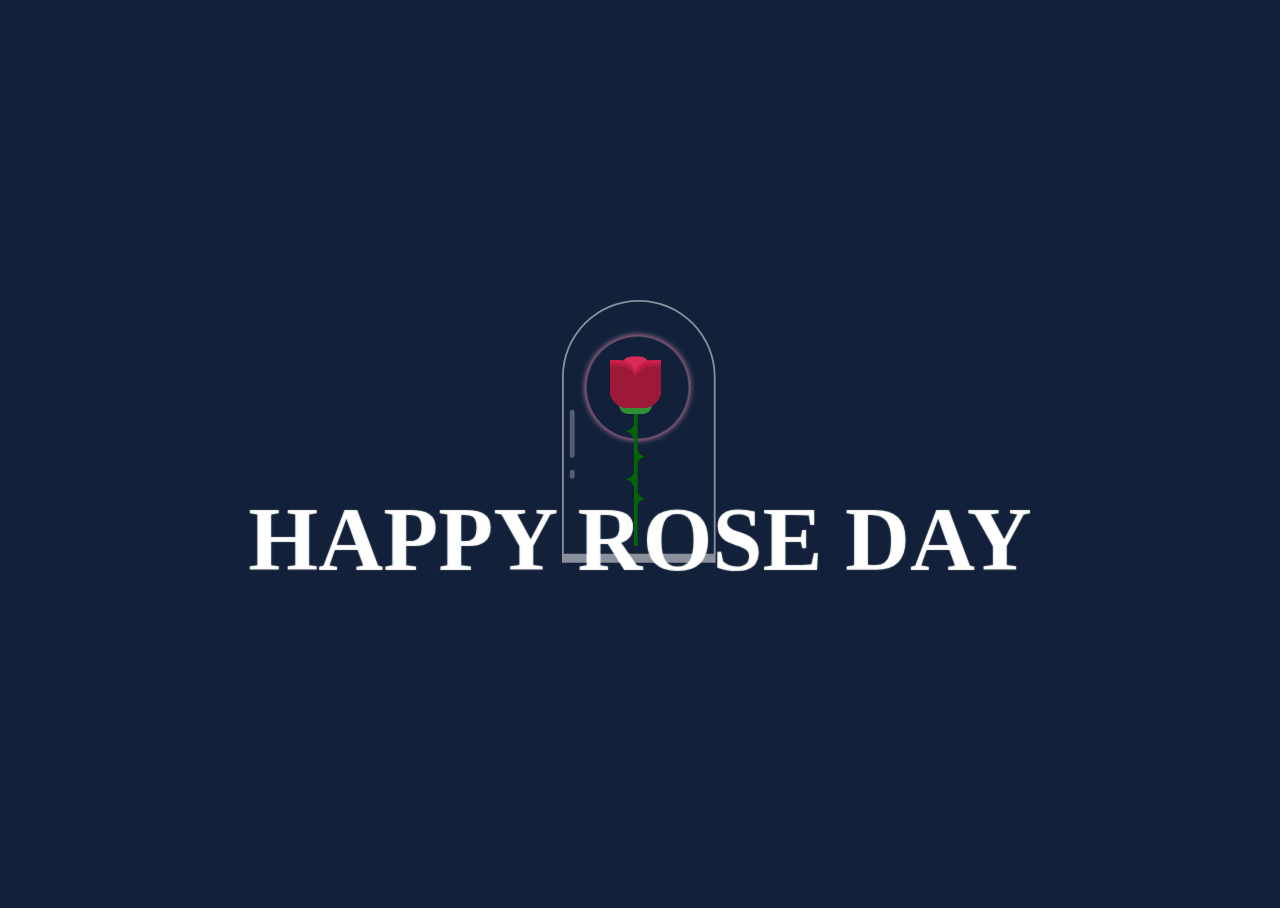
<file: Rose Day/index.html>
<!DOCTYPE html>
<html lang="en">
<head>
    <meta charset="UTF-8">
    <meta name="viewport" content="width=device-width, initial-scale=1.0">
    <title>Document</title>
    <link rel="stylesheet" href="style.css">
</head>
<body>
    <div class="container">
        <div class="glass"></div>
        <div class="thorns">
          <div></div>
          <div></div>
          <div></div>
          <div></div>
        </div>
        <div class="glow"></div>
        <div class="rose-leaves">
          <div></div>
          <div></div>
        </div>
        <div class="rose-petals">
          <div></div>
          <div></div>
          <div></div>
          <div></div>
          <div></div>
          <div></div>
          <div></div>
        </div>
        <div class="sparkles">
          <div></div>
          <div></div>
          <div></div>
          <div></div>
          <div></div>
          <div></div>
          <div></div>
          <div></div>
          <div></div>
          <div></div>
        </div>
      </div>
      
      <!---Text Animation-->
      
      <div class="sp-container">
        <div class="sp-content">
          <div class="sp-globe"></div>
          <h2 class="frame-1">Yaadon Ki Barsaat Liye</h2>
          <h2 class="frame-2">Duaaon Ki Sogat Liye</h2>
          <h2 class="frame-3">Dil Ki Gahrayee Se</h2>
          <h2 class="frame-4">Aap Ke Liye Shrif Teen Lafz</h2>
          <h2 class="frame-5">
            <span>HAPPY</span>
            <span>ROSE</span>
            <span>DAY</span>
          </h2>
        </div>
      </div>
</body>
</html>
</file>
<file: Rose Day/style.css>
html, body {
    height: 100%;
    width: 100%;
    background: #122139;
    overflow: hidden;
  }
  .container {
    width: 100px;
    height: 300px;
    position: absolute;
    left: 0;
    right: 0;
    top: 0;
    bottom: 0;
    margin: auto;
    -moz-transform: scale(0.6);
    -ms-transform: scale(0.6);
    -webkit-transform: scale(0.6);
    transform: scale(0.6);
  }
  .container div {
    position: absolute;
  }
  .container .glass {
    height: 420px;
    width: 250px;
    border: 3px solid rgba(255, 255, 255, 0.5);
    -moz-border-radius: 300px 300px 0px 0px;
    -webkit-border-radius: 300px;
    border-radius: 300px 300px 0px 0px;
    left: -80px;
    top: -100px;
    border-bottom: 15px solid rgba(255, 255, 255, 0.5);
  }
  .container .glass:after {
    width: 8px;
    background: rgba(255, 255, 255, 0.28);
    content: '';
    position: absolute;
    height: 80px;
    top: 430px;
    border-radius: 100px;
    left: 10px;
    top: 180px;
  }
  .container .glass:before {
    width: 8px;
    background: rgba(255, 255, 255, 0.28);
    content: '';
    position: absolute;
    height: 15px;
    top: 430px;
    border-radius: 100px;
    left: 10px;
    top: 280px;
  }
  .container .glow {
    position: absolute;
    width: 170px;
    height: 170px;
    -moz-border-radius: 100%;
    -webkit-border-radius: 100%;
    border-radius: 100%;
    border: 1px solid rgba(245, 148, 184, 0.47);
    box-shadow: 0px 0px 10px #f594b8;
    left: -40px;
    top: -40px;
    -moz-transition: all 0.5s ease;
    -o-transition: all 0.5s ease;
    -webkit-transition: all 0.5s ease;
    transition: all 0.5s ease;
    -moz-animation: glowing 2.5s ease-in-out infinite;
    -webkit-animation: glowing 2.5s ease-in-out infinite;
    animation: glowing 2.5s ease-in-out infinite;
  }
  .container .rose-petals > div {
    background: #d52d58;
    width: 45px;
    height: 80px;
    position: absolute;
    -moz-transition: all 0.5s ease-out;
    -o-transition: all 0.5s ease-out;
    -webkit-transition: all 0.5s ease-out;
    transition: all 0.5s ease-out;
  }
  .container .rose-petals > div:nth-child(1) {
    border-radius: 15px;
    left: 20px;
    top: -6px;
    background: #d52d58;
  }
  .container .rose-petals > div:nth-child(2), .container .rose-petals > div:nth-child(4), .container .rose-petals > div:nth-child(6) {
    border-radius: 0px 30px 0px 30px;
    background: #b81b43;
    left: 0;
    transform-origin: bottom right;
  }
  .container .rose-petals > div:nth-child(3), .container .rose-petals > div:nth-child(5), .container .rose-petals > div:nth-child(7) {
    border-radius: 30px 0px 30px 0px;
    left: 40px;
    transform-origin: bottom left;
  }
  .container .rose-petals > div:nth-child(2) {
    -moz-animation: openRose2 3s ease-in-out;
    -webkit-animation: openRose2 3s ease-in-out;
    animation: openRose2 3s ease-in-out;
    -moz-animation-fill-mode: forwards;
    -webkit-animation-fill-mode: forwards;
    animation-fill-mode: forwards;
    z-index: 5;
    background: #9e183a;
    top: 10px;
    height: 70px;
    -moz-animation-delay: 2s;
    -webkit-animation-delay: 2s;
    animation-delay: 2s;
  }
  .container .rose-petals > div:nth-child(3) {
    -moz-animation: openRose3 3s ease-in-out;
    -webkit-animation: openRose3 3s ease-in-out;
    animation: openRose3 3s ease-in-out;
    -moz-animation-fill-mode: forwards;
    -webkit-animation-fill-mode: forwards;
    animation-fill-mode: forwards;
    z-index: 4;
    background: #9e183a;
    top: 10px;
    height: 70px;
    -moz-animation-delay: 2s;
    -webkit-animation-delay: 2s;
    animation-delay: 2s;
  }
  .container .rose-petals > div:nth-child(4) {
    -moz-animation: openRose4 3s ease-in-out;
    -webkit-animation: openRose4 3s ease-in-out;
    animation: openRose4 3s ease-in-out;
    -moz-animation-fill-mode: forwards;
    -webkit-animation-fill-mode: forwards;
    animation-fill-mode: forwards;
    z-index: 3;
    background: #b81b43;
    top: 5px;
    height: 75px;
    -moz-animation-delay: 2s;
    -webkit-animation-delay: 2s;
    animation-delay: 2s;
  }
  .container .rose-petals > div:nth-child(5) {
    -moz-animation: openRose5 3s ease-in-out;
    -webkit-animation: openRose5 3s ease-in-out;
    animation: openRose5 3s ease-in-out;
    -moz-animation-fill-mode: forwards;
    -webkit-animation-fill-mode: forwards;
    animation-fill-mode: forwards;
    z-index: 2;
    background: #b81b43;
    top: 5px;
    height: 75px;
    -moz-animation-delay: 2s;
    -webkit-animation-delay: 2s;
    animation-delay: 2s;
  }
  .container .rose-petals > div:nth-child(6) {
    -moz-animation: openRose6 3s ease-in-out;
    -webkit-animation: openRose6 3s ease-in-out;
    animation: openRose6 3s ease-in-out;
    -moz-animation-fill-mode: forwards;
    -webkit-animation-fill-mode: forwards;
    animation-fill-mode: forwards;
    z-index: 1;
    background: #c9204b;
    top: "";
    height: "";
    -moz-animation-delay: 2s;
    -webkit-animation-delay: 2s;
    animation-delay: 2s;
  }
  .container .rose-petals > div:nth-child(7) {
    -moz-animation: openRose7 3s ease-in-out;
    -webkit-animation: openRose7 3s ease-in-out;
    animation: openRose7 3s ease-in-out;
    -moz-animation-fill-mode: forwards;
    -webkit-animation-fill-mode: forwards;
    animation-fill-mode: forwards;
    z-index: 0;
    background: #c9204b;
    top: "";
    height: "";
    -moz-animation-delay: 2s;
    -webkit-animation-delay: 2s;
    animation-delay: 2s;
  }
  .container .rose-leaves > div:nth-last-child(1) {
    width: 55px;
    height: 30px;
    background: #338f37;
    position: absolute;
    top: 60px;
    left: 15px;
    -moz-border-radius: 100px;
    -webkit-border-radius: 100px;
    border-radius: 100px;
  }
  .container .rose-leaves > div:nth-child(1) {
    width: 6px;
    height: 230px;
    border: none;
    top: 80px;
    background: #066406;
    left: 40px;
  }
  .container .thorns > div {
    width: 30px;
    height: 30px;
    background: #066406;
    top: 100px;
    left: 10px;
  }
  .container .thorns > div:after {
    width: 41px;
    height: 31px;
    -moz-border-radius: 100%;
    -webkit-border-radius: 100%;
    border-radius: 100%;
    background: #122139;
    content: "";
    position: absolute;
    left: -12px;
    top: 17px;
  }
  .container .thorns > div:before {
    width: 41px;
    height: 31px;
    -moz-border-radius: 100%;
    -webkit-border-radius: 100%;
    border-radius: 100%;
    background: #122139;
    content: "";
    position: absolute;
    left: -11px;
    top: -11px;
    z-index: 0;
  }
  .container .thorns > div:nth-child(2) {
    top: 150px;
    -moz-transform: rotate(180deg);
    -ms-transform: rotate(180deg);
    -webkit-transform: rotate(180deg);
    transform: rotate(180deg);
    left: 45px;
  }
  .container .thorns > div:nth-child(3) {
    top: 180px;
  }
  .container .thorns > div:nth-child(4) {
    top: 220px;
    -moz-transform: rotate(180deg);
    -ms-transform: rotate(180deg);
    -webkit-transform: rotate(180deg);
    transform: rotate(180deg);
    left: 45px;
  }
  .container .sparkles {
    bottom: -40px;
  }
  .container .sparkles > div {
    width: 4px;
    height: 4px;
    border-radius: 100px;
    background: #ff96c0;
    box-shadow: 0px 0px 12px 2px #ff4e85;
    bottom: 0;
    opacity: 0;
    -moz-animation: sparkle 4s ease-in-out infinite;
    -webkit-animation: sparkle 4s ease-in-out infinite;
    animation: sparkle 4s ease-in-out infinite;
  }
  .container .sparkles > div:nth-child(1) {
    left: 60px;
    -moz-animation-delay: 3s;
    -webkit-animation-delay: 3s;
    animation-delay: 3s;
  }
  .container .sparkles > div:nth-child(2) {
    left: 158px;
    -moz-animation-delay: 2s;
    -webkit-animation-delay: 2s;
    animation-delay: 2s;
  }
  .container .sparkles > div:nth-child(3) {
    left: -22px;
    -moz-animation-delay: 1s;
    -webkit-animation-delay: 1s;
    animation-delay: 1s;
  }
  .container .sparkles > div:nth-child(4) {
    left: 10px;
    -moz-animation-delay: 1s;
    -webkit-animation-delay: 1s;
    animation-delay: 1s;
  }
  .container .sparkles > div:nth-child(5) {
    left: 177px;
    -moz-animation-delay: 3s;
    -webkit-animation-delay: 3s;
    animation-delay: 3s;
  }
  .container .sparkles > div:nth-child(6) {
    left: -82px;
    -moz-animation-delay: 2s;
    -webkit-animation-delay: 2s;
    animation-delay: 2s;
  }
  .container .sparkles > div:nth-child(7) {
    left: 45px;
    -moz-animation-delay: 3s;
    -webkit-animation-delay: 3s;
    animation-delay: 3s;
  }
  .container .sparkles > div:nth-child(8) {
    left: 74px;
    -moz-animation-delay: 3s;
    -webkit-animation-delay: 3s;
    animation-delay: 3s;
  }
  .container .sparkles > div:nth-child(9) {
    left: -79px;
    -moz-animation-delay: 2s;
    -webkit-animation-delay: 2s;
    animation-delay: 2s;
  }
  
  @-webkit-keyframes $animationName {
    50% {
      opacity: 1;
    }
    100% {
      bottom: 250px;
    }
  }
  @-moz-keyframes sparkle {
    50% {
      opacity: 1;
    }
    100% {
      bottom: 250px;
    }
  }
  @-ms-keyframes sparkle {
    50% {
      opacity: 1;
    }
    100% {
      bottom: 250px;
    }
  }
  @keyframes sparkle {
    50% {
      opacity: 1;
    }
    100% {
      bottom: 250px;
    }
  }
  @-webkit-keyframes $animationName {
    50% {
      -moz-transform: rotate(-90deg);
      -ms-transform: rotate(-90deg);
      -webkit-transform: rotate(-90deg);
      transform: rotate(-90deg);
      top: 80px;
      left: 100px;
    }
    100% {
      -moz-transform: rotate(-60deg);
      -ms-transform: rotate(-60deg);
      -webkit-transform: rotate(-60deg);
      transform: rotate(-60deg);
      top: 210px;
      left: -30px;
    }
  }
  @-moz-keyframes openRose2 {
    50% {
      -moz-transform: rotate(-90deg);
      -ms-transform: rotate(-90deg);
      -webkit-transform: rotate(-90deg);
      transform: rotate(-90deg);
      top: 80px;
      left: 100px;
    }
    100% {
      -moz-transform: rotate(-60deg);
      -ms-transform: rotate(-60deg);
      -webkit-transform: rotate(-60deg);
      transform: rotate(-60deg);
      top: 210px;
      left: -30px;
    }
  }
  @-ms-keyframes openRose2 {
    50% {
      -moz-transform: rotate(-90deg);
      -ms-transform: rotate(-90deg);
      -webkit-transform: rotate(-90deg);
      transform: rotate(-90deg);
      top: 80px;
      left: 100px;
    }
    100% {
      -moz-transform: rotate(-60deg);
      -ms-transform: rotate(-60deg);
      -webkit-transform: rotate(-60deg);
      transform: rotate(-60deg);
      top: 210px;
      left: -30px;
    }
  }
  @keyframes openRose2 {
    50% {
      -moz-transform: rotate(-90deg);
      -ms-transform: rotate(-90deg);
      -webkit-transform: rotate(-90deg);
      transform: rotate(-90deg);
      top: 80px;
      left: 100px;
    }
    100% {
      -moz-transform: rotate(-60deg);
      -ms-transform: rotate(-60deg);
      -webkit-transform: rotate(-60deg);
      transform: rotate(-60deg);
      top: 210px;
      left: -30px;
    }
  }
  @-webkit-keyframes $animationName {
    100% {
      -moz-transform: rotate(60deg);
      -ms-transform: rotate(60deg);
      -webkit-transform: rotate(60deg);
      transform: rotate(60deg);
    }
  }
  @-moz-keyframes openRose3 {
    100% {
      -moz-transform: rotate(60deg);
      -ms-transform: rotate(60deg);
      -webkit-transform: rotate(60deg);
      transform: rotate(60deg);
    }
  }
  @-ms-keyframes openRose3 {
    100% {
      -moz-transform: rotate(60deg);
      -ms-transform: rotate(60deg);
      -webkit-transform: rotate(60deg);
      transform: rotate(60deg);
    }
  }
  @keyframes openRose3 {
    100% {
      -moz-transform: rotate(60deg);
      -ms-transform: rotate(60deg);
      -webkit-transform: rotate(60deg);
      transform: rotate(60deg);
    }
  }
  @-webkit-keyframes $animationName {
    100% {
      -moz-transform: rotate(-30deg);
      -ms-transform: rotate(-30deg);
      -webkit-transform: rotate(-30deg);
      transform: rotate(-30deg);
    }
  }
  @-moz-keyframes openRose4 {
    100% {
      -moz-transform: rotate(-30deg);
      -ms-transform: rotate(-30deg);
      -webkit-transform: rotate(-30deg);
      transform: rotate(-30deg);
    }
  }
  @-ms-keyframes openRose4 {
    100% {
      -moz-transform: rotate(-30deg);
      -ms-transform: rotate(-30deg);
      -webkit-transform: rotate(-30deg);
      transform: rotate(-30deg);
    }
  }
  @keyframes openRose4 {
    100% {
      -moz-transform: rotate(-30deg);
      -ms-transform: rotate(-30deg);
      -webkit-transform: rotate(-30deg);
      transform: rotate(-30deg);
    }
  }
  @-webkit-keyframes $animationName {
    100% {
      -moz-transform: rotate(30deg);
      -ms-transform: rotate(30deg);
      -webkit-transform: rotate(30deg);
      transform: rotate(30deg);
    }
  }
  @-moz-keyframes openRose5 {
    100% {
      -moz-transform: rotate(30deg);
      -ms-transform: rotate(30deg);
      -webkit-transform: rotate(30deg);
      transform: rotate(30deg);
    }
  }
  @-ms-keyframes openRose5 {
    100% {
      -moz-transform: rotate(30deg);
      -ms-transform: rotate(30deg);
      -webkit-transform: rotate(30deg);
      transform: rotate(30deg);
    }
  }
  @keyframes openRose5 {
    100% {
      -moz-transform: rotate(30deg);
      -ms-transform: rotate(30deg);
      -webkit-transform: rotate(30deg);
      transform: rotate(30deg);
    }
  }
  @-webkit-keyframes $animationName {
    50% {
      box-shadow: 0px 0px 60px #f594b8;
    }
  }
  @-moz-keyframes glowing {
    50% {
      box-shadow: 0px 0px 60px #f594b8;
    }
  }
  @-ms-keyframes glowing {
    50% {
      box-shadow: 0px 0px 60px #f594b8;
    }
  }
  @keyframes glowing {
    50% {
      box-shadow: 0px 0px 60px #f594b8;
    }
  }
  
  /*---Text Animation--*/
  
  @import url('https://fonts.googleapis.com/css?family=Barlow');
  
  a {
    text-decoration: none;
  }
  h1.main, p.demos {
    -webkit-animation-delay: 18s;
    -moz-animation-delay: 18s;
    -ms-animation-delay: 18s;
    animation-delay: 18s;
  }
  .sp-container {
    position: fixed;
    top: 90px;
    left: 0px;
    width: 100%;
    height: 100%;
    z-index: 0;
  }
  .sp-content {
    position: absolute;
    width: 100%;
    height: 100%;
    left: 0px;
    top: 0px;
    z-index: 1000;
  }
  .sp-container h2 {
    position: absolute;
    top: 50%;
    line-height: 100px;
    height: 90px;
    margin-top: -50px;
    font-size: 90px;
    width: 100%;
    text-align: center;
    color: transparent;
    -webkit-animation: blurFadeInOut 3s ease-in backwards;
    -moz-animation: blurFadeInOut 3s ease-in backwards;
    -ms-animation: blurFadeInOut 3s ease-in backwards;
    animation: blurFadeInOut 3s ease-in backwards;
  }
  .sp-container h2.frame-1 {
    -webkit-animation-delay: 0s;
    -moz-animation-delay: 0s;
    -ms-animation-delay: 0s;
    animation-delay: 0s;
  }
  .sp-container h2.frame-2 {
    -webkit-animation-delay: 3s;
    -moz-animation-delay: 3s;
    -ms-animation-delay: 3s;
    animation-delay: 3s;
  }
  .sp-container h2.frame-3 {
    -webkit-animation-delay: 6s;
    -moz-animation-delay: 6s;
    -ms-animation-delay: 6s;
    animation-delay: 6s;
  }
  .sp-container h2.frame-4 {
    -webkit-animation-delay: 9s;
    -moz-animation-delay: 9s;
    -ms-animation-delay: 9s;
    animation-delay: 9s;
  }
  .sp-container h2.frame-5 {
    -webkit-animation: none;
    -moz-animation: none;
    -ms-animation: none;
    animation: none;
    color: transparent;
    text-shadow: 0px 0px 1px #fff;
  }
  .sp-container h2.frame-5 span {
    -webkit-animation: blurFadeIn 3s ease-in 12s backwards;
    -moz-animation: blurFadeIn 1s ease-in 12s backwards;
    -ms-animation: blurFadeIn 3s ease-in 12s backwards;
    animation: blurFadeIn 3s ease-in 12s backwards;
    color: transparent;
    text-shadow: 0px 0px 1px #fff;
  }
  .sp-container h2.frame-5 span:nth-child(2) {
    -webkit-animation-delay: 13s;
    -moz-animation-delay: 13s;
    -ms-animation-delay: 13s;
    animation-delay: 13s;
  }
  .sp-container h2.frame-5 span:nth-child(3) {
    -webkit-animation-delay: 14s;
    -moz-animation-delay: 14s;
    -ms-animation-delay: 14s;
    animation-delay: 14s;
  }
  .sp-globe {
    position: absolute;
    width: 282px;
    height: 273px;
    left: 50%;
    top: 50%;
    margin: -137px 0 0 -141px;
    background: transparent url(http://web-sonick.zz.mu/images/sl/globe.png) no-repeat top left;
    -webkit-animation: fadeInBack 3.6s linear 14s backwards;
    -moz-animation: fadeInBack 3.6s linear 14s backwards;
    -ms-animation: fadeInBack 3.6s linear 14s backwards;
    animation: fadeInBack 3.6s linear 14s backwards;
    -ms-filter: "progid:DXImageTransform.Microsoft.Alpha(Opacity=30)";
    filter: alpha(opacity=30);
    opacity: 0.3;
    -webkit-transform: scale(5);
    -moz-transform: scale(5);
    -o-transform: scale(5);
    -ms-transform: scale(5);
    transform: scale(5);
  }
  
  /**/
  
  @-webkit-keyframes blurFadeInOut {
    0% {
      opacity: 0;
      text-shadow: 0px 0px 40px #fff;
      -webkit-transform: scale(1.3);
    }
    20%, 75% {
      opacity: 1;
      text-shadow: 0px 0px 1px #fff;
      -webkit-transform: scale(1);
    }
    100% {
      opacity: 0;
      text-shadow: 0px 0px 50px #fff;
      -webkit-transform: scale(0);
    }
  }
  @-webkit-keyframes blurFadeIn {
    0% {
      opacity: 0;
      text-shadow: 0px 0px 40px #fff;
      -webkit-transform: scale(1.3);
    }
    50% {
      opacity: 0.5;
      text-shadow: 0px 0px 10px #fff;
      -webkit-transform: scale(1.1);
    }
    100% {
      opacity: 1;
      text-shadow: 0px 0px 1px #fff;
      -webkit-transform: scale(1);
    }
  }
  @-webkit-keyframes fadeInBack {
    0% {
      opacity: 0;
      -webkit-transform: scale(0);
    }
    50% {
      opacity: 0.4;
      -webkit-transform: scale(2);
    }
    100% {
      opacity: 0.2;
      -webkit-transform: scale(5);
    }
  }
  @-webkit-keyframes fadeInRotate {
    0% {
      opacity: 0;
      -webkit-transform: scale(0) rotate(360deg);
    }
    100% {
      opacity: 1;
      -webkit-transform: scale(1) rotate(0deg);
    }
  }
  /**/
  
  @-moz-keyframes blurFadeInOut {
    0% {
      opacity: 0;
      text-shadow: 0px 0px 40px #fff;
      -moz-transform: scale(1.3);
    }
    20%, 75% {
      opacity: 1;
      text-shadow: 0px 0px 1px #fff;
      -moz-transform: scale(1);
    }
    100% {
      opacity: 0;
      text-shadow: 0px 0px 50px #fff;
      -moz-transform: scale(0);
    }
  }
  @-moz-keyframes blurFadeIn {
    0% {
      opacity: 0;
      text-shadow: 0px 0px 40px #fff;
      -moz-transform: scale(1.3);
    }
    100% {
      opacity: 1;
      text-shadow: 0px 0px 1px #fff;
      -moz-transform: scale(1);
    }
  }
  @-moz-keyframes fadeInBack {
    0% {
      opacity: 0;
      -moz-transform: scale(0);
    }
    50% {
      opacity: 0.4;
      -moz-transform: scale(2);
    }
    100% {
      opacity: 0.2;
      -moz-transform: scale(5);
    }
  }
  @-moz-keyframes fadeInRotate {
    0% {
      opacity: 0;
      -moz-transform: scale(0) rotate(360deg);
    }
    100% {
      opacity: 1;
      -moz-transform: scale(1) rotate(0deg);
    }
  }
  /**/
  
  @keyframes blurFadeInOut {
    0% {
      opacity: 0;
      text-shadow: 0px 0px 40px #fff;
      transform: scale(1.3);
    }
    20%, 75% {
      opacity: 1;
      text-shadow: 0px 0px 1px #fff;
      transform: scale(1);
    }
    100% {
      opacity: 0;
      text-shadow: 0px 0px 50px #fff;
      transform: scale(0);
    }
  }
  @keyframes blurFadeIn {
    0% {
      opacity: 0;
      text-shadow: 0px 0px 40px #fff;
      transform: scale(1.3);
    }
    50% {
      opacity: 0.5;
      text-shadow: 0px 0px 10px #fff;
      transform: scale(1.1);
    }
    100% {
      opacity: 1;
      text-shadow: 0px 0px 1px #fff;
      transform: scale(1);
    }
  }
  @keyframes fadeInBack {
    0% {
      opacity: 0;
      transform: scale(0);
    }
    50% {
      opacity: 0.4;
      transform: scale(2);
    }
    100% {
      opacity: 0.2;
      transform: scale(5);
    }
  }
  @keyframes fadeInRotate {
    0% {
      opacity: 0;
      transform: scale(0) rotate(360deg);
    }
    100% {
      opacity: 1;
      transform: scale(1) rotate(0deg);
    }
  }
</file>
